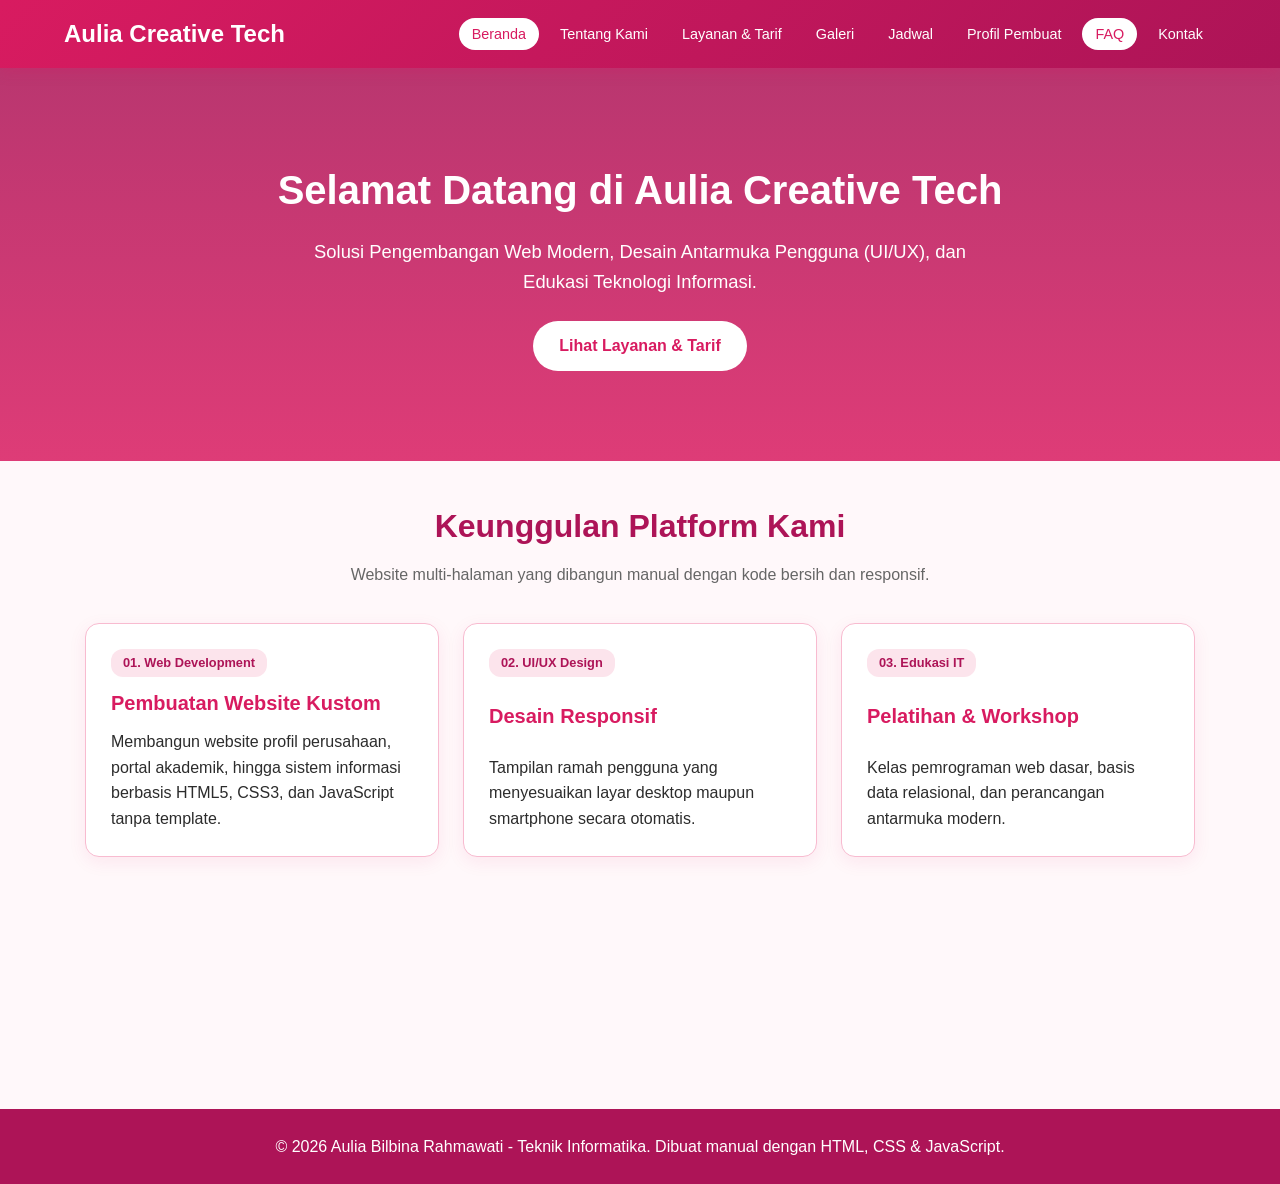
<file: index.html>
<!DOCTYPE html>
<html lang="id">
<head>
    <meta charset="UTF-8">
    <meta name="viewport" content="width=device-width, initial-scale=1.0">
    <title>Beranda - Aulia Creative Tech</title>
    <link rel="stylesheet" href="style.css">
</head>
<body>
    <header id="aulia_header">
        <a href="index.html" id="aulia_logo">Aulia Creative Tech</a>
        <button id="aulia_nav_toggle" aria-label="Menu">&#9776;</button>
        <nav>
            <ul class="aulia_menu" id="aulia_nav_list">
                <li class="aulia_menu_item"><a href="index.html" class="aulia_active">Beranda</a></li>
                <li class="aulia_menu_item"><a href="tentang.html">Tentang Kami</a></li>
                <li class="aulia_menu_item"><a href="layanan.html">Layanan &amp; Tarif</a></li>
                <li class="aulia_menu_item"><a href="galeri.html">Galeri</a></li>
                <li class="aulia_menu_item"><a href="jadwal.html">Jadwal</a></li>
                <li class="aulia_menu_item"><a href="profil.html">Profil Pembuat</a></li>
                <li class="aulia_menu_item"><a href="faq.html" class="aulia_active">FAQ</a></li>
                <li class="aulia_menu_item"><a href="contact.html">Kontak</a></li>
            </ul>
        </nav>
    </header>

    <main>
        <section id="aulia_hero">
            <h1 class="aulia_hero_title">Selamat Datang di Aulia Creative Tech</h1>
            <p class="aulia_hero_subtitle">Solusi Pengembangan Web Modern, Desain Antarmuka Pengguna (UI/UX), dan Edukasi Teknologi Informasi.</p>
            <a href="layanan.html" class="aulia_btn">Lihat Layanan &amp; Tarif</a>
        </section>

        <section class="aulia_container">
            <h2 class="aulia_section_title">Keunggulan Platform Kami</h2>
            <p class="aulia_section_desc">Website multi-halaman yang dibangun manual dengan kode bersih dan responsif.</p>
            <div class="aulia_grid">
                <div class="aulia_card">
                    <span class="aulia_badge">01. Web Development</span>
                    <h3 class="aulia_card_title">Pembuatan Website Kustom</h3>
                    <p>Membangun website profil perusahaan, portal akademik, hingga sistem informasi berbasis HTML5, CSS3, dan JavaScript tanpa template.</p>
                </div>
                <div class="aulia_card">
                    <span class="aulia_badge">02. UI/UX Design</span>
                    <h3 class="aulia_card_title">Desain Responsif</h3>
                    <p>Tampilan ramah pengguna yang menyesuaikan layar desktop maupun smartphone secara otomatis.</p>
                </div>
                <div class="aulia_card">
                    <span class="aulia_badge">03. Edukasi IT</span>
                    <h3 class="aulia_card_title">Pelatihan &amp; Workshop</h3>
                    <p>Kelas pemrograman web dasar, basis data relasional, dan perancangan antarmuka modern.</p>
                </div>
            </div>
        </section>
    </main>

    <footer id="aulia_footer">
        <p>&copy; 2026 Aulia Bilbina Rahmawati - Teknik Informatika. Dibuat manual dengan HTML, CSS &amp; JavaScript.</p>
    </footer>

    <script src="script.js"></script>
</body>
</html>
</file>
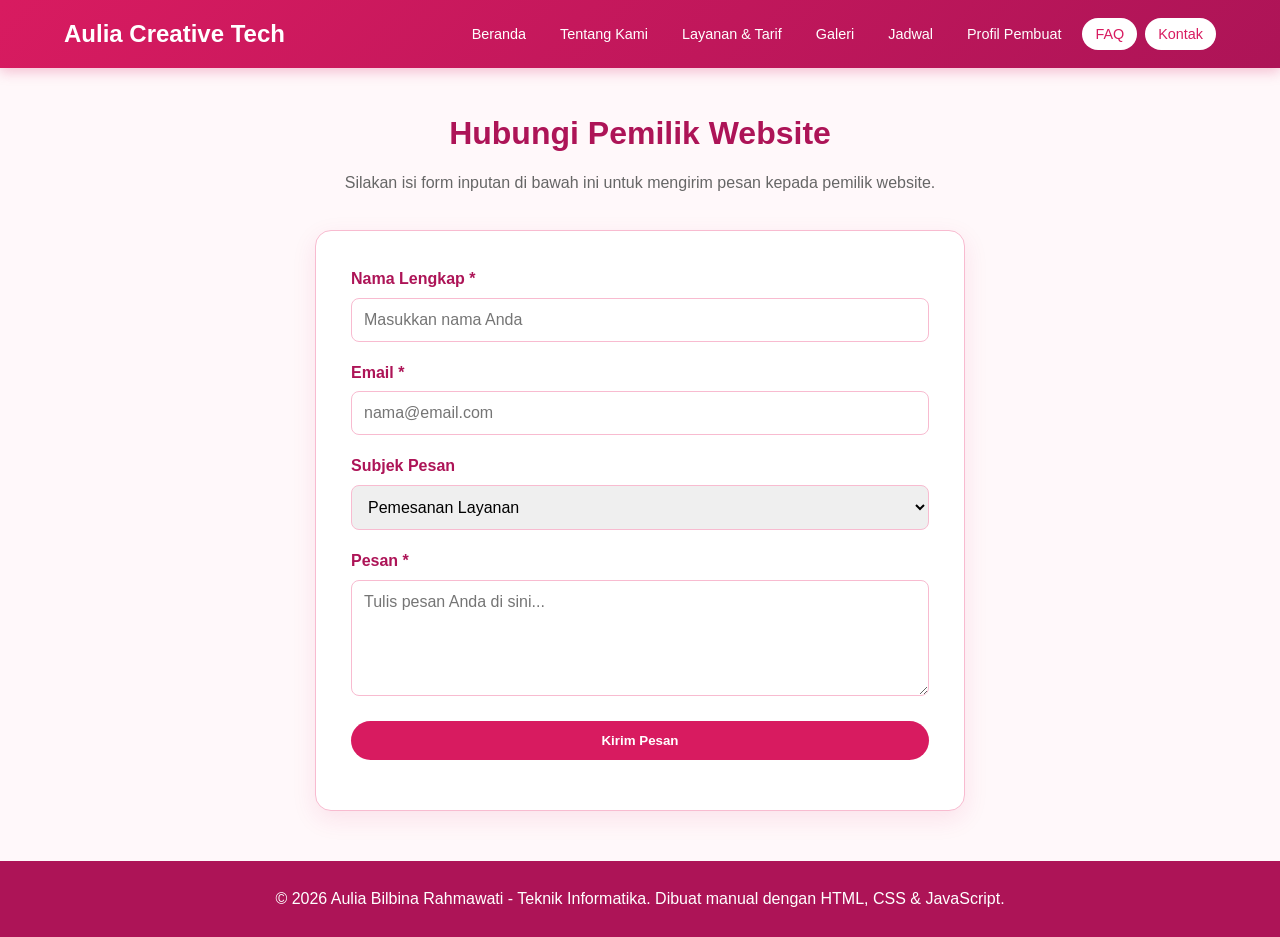
<file: contact.html>
<!DOCTYPE html>
<html lang="id">
<head>
    <meta charset="UTF-8">
    <meta name="viewport" content="width=device-width, initial-scale=1.0">
    <title>Kontak - Aulia Creative Tech</title>
    <link rel="stylesheet" href="style.css">
</head>
<body>
    <header id="aulia_header">
        <a href="index.html" id="aulia_logo">Aulia Creative Tech</a>
        <button id="aulia_nav_toggle" aria-label="Menu">&#9776;</button>
        <nav>
            <ul class="aulia_menu" id="aulia_nav_list">
                <li class="aulia_menu_item"><a href="index.html">Beranda</a></li>
                <li class="aulia_menu_item"><a href="tentang.html">Tentang Kami</a></li>
                <li class="aulia_menu_item"><a href="layanan.html">Layanan &amp; Tarif</a></li>
                <li class="aulia_menu_item"><a href="galeri.html">Galeri</a></li>
                <li class="aulia_menu_item"><a href="jadwal.html">Jadwal</a></li>
                <li class="aulia_menu_item"><a href="profil.html">Profil Pembuat</a></li>
                <li class="aulia_menu_item"><a href="faq.html" class="aulia_active">FAQ</a></li>
                <li class="aulia_menu_item"><a href="contact.html" class="aulia_active">Kontak</a></li>
                
            </ul>
        </nav>
    </header>

    <main>
        <section class="aulia_container">
            <h2 class="aulia_section_title">Hubungi Pemilik Website</h2>
            <p class="aulia_section_desc">Silakan isi form inputan di bawah ini untuk mengirim pesan kepada pemilik website.</p>
            <div class="aulia_form_box">
                <form id="aulia_contact_form">
                    <div class="aulia_form_group">
                        <label for="aulia_nama" class="aulia_label">Nama Lengkap *</label>
                        <input type="text" id="aulia_nama" class="aulia_input" placeholder="Masukkan nama Anda" required>
                    </div>
                    <div class="aulia_form_group">
                        <label for="aulia_email" class="aulia_label">Email *</label>
                        <input type="email" id="aulia_email" class="aulia_input" placeholder="nama@email.com" required>
                    </div>
                    <div class="aulia_form_group">
                        <label for="aulia_subjek" class="aulia_label">Subjek Pesan</label>
                        <select id="aulia_subjek" class="aulia_select">
                            <option value="Pemesanan Layanan">Pemesanan Layanan</option>
                            <option value="Pendaftaran Workshop">Pendaftaran Workshop</option>
                            <option value="Pertanyaan Umum">Pertanyaan Umum</option>
                        </select>
                    </div>
                    <div class="aulia_form_group">
                        <label for="aulia_pesan" class="aulia_label">Pesan *</label>
                        <textarea id="aulia_pesan" rows="5" class="aulia_textarea" placeholder="Tulis pesan Anda di sini..." required></textarea>
                    </div>
                    <button type="submit" class="aulia_btn aulia_btn_primary aulia_btn_full">Kirim Pesan</button>
                    <p id="aulia_form_status"></p>
                </form>
            </div>
        </section>
    </main>

    <footer id="aulia_footer">
        <p>&copy; 2026 Aulia Bilbina Rahmawati - Teknik Informatika. Dibuat manual dengan HTML, CSS &amp; JavaScript.</p>
    </footer>

    <script src="script.js"></script>
</body>
</html>
</file>
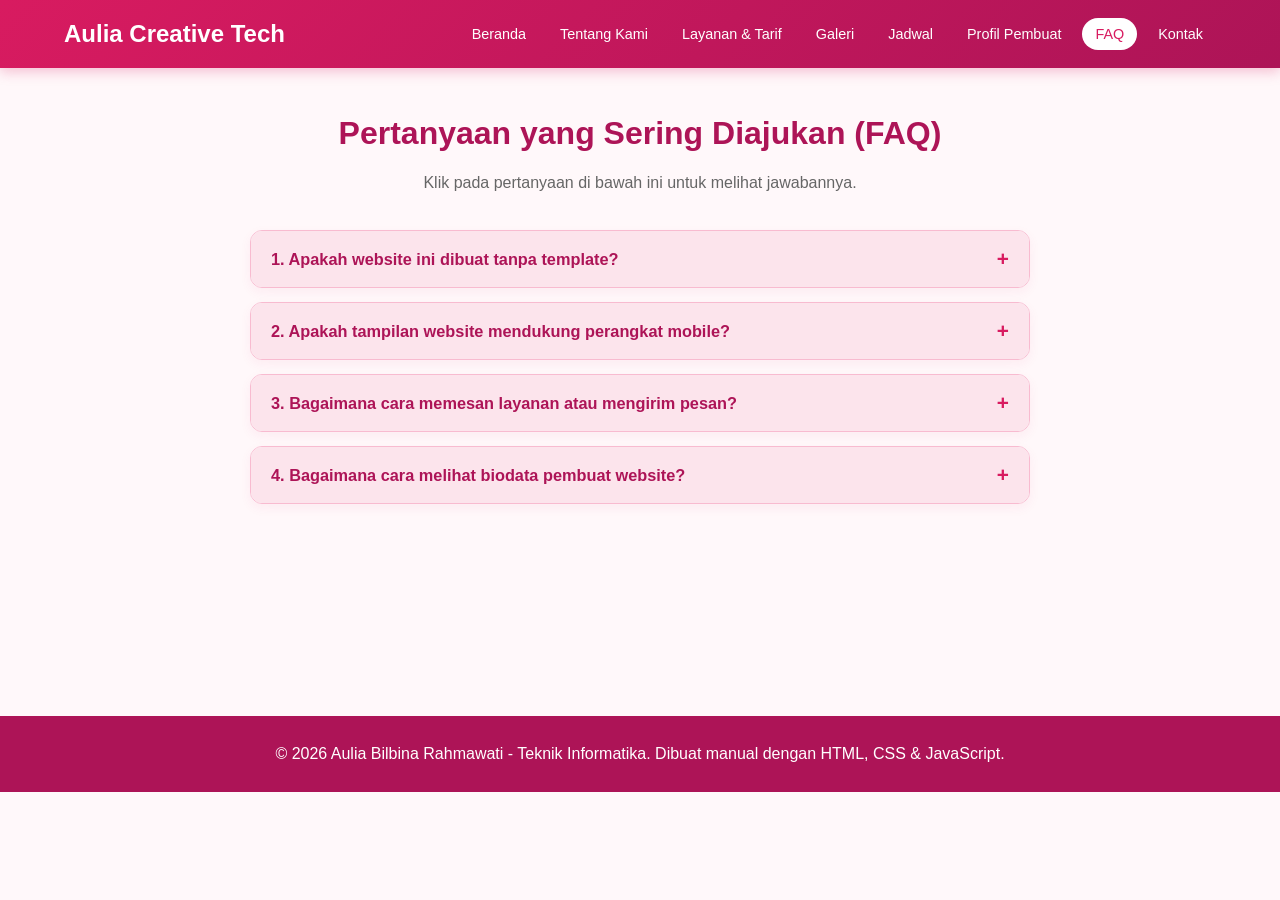
<file: faq.html>
<!DOCTYPE html>
<html lang="id">
<head>
    <meta charset="UTF-8">
    <meta name="viewport" content="width=device-width, initial-scale=1.0">
    <title>FAQ - Aulia Creative Tech</title>
    <link rel="stylesheet" href="style.css">
</head>
<body>
    <header id="aulia_header">
        <a href="index.html" id="aulia_logo">Aulia Creative Tech</a>
        <button id="aulia_nav_toggle" aria-label="Menu">&#9776;</button>
        <nav>
            <ul class="aulia_menu" id="aulia_nav_list">
                <li class="aulia_menu_item"><a href="index.html">Beranda</a></li>
                <li class="aulia_menu_item"><a href="tentang.html">Tentang Kami</a></li>
                <li class="aulia_menu_item"><a href="layanan.html">Layanan &amp; Tarif</a></li>
                <li class="aulia_menu_item"><a href="galeri.html">Galeri</a></li>
                <li class="aulia_menu_item"><a href="jadwal.html">Jadwal</a></li>
                <li class="aulia_menu_item"><a href="profil.html">Profil Pembuat</a></li>
                <li class="aulia_menu_item"><a href="faq.html" class="aulia_active">FAQ</a></li>
                <li class="aulia_menu_item"><a href="contact.html">Kontak</a></li>
            </ul>
        </nav>
    </header>

    <main>
        <section class="aulia_container">
            <h2 class="aulia_section_title">Pertanyaan yang Sering Diajukan (FAQ)</h2>
            <p class="aulia_section_desc">Klik pada pertanyaan di bawah ini untuk melihat jawabannya.</p>

            <div id="aulia_faq_wrapper">
                <div class="aulia_faq_item">
                    <button type="button" class="aulia_faq_question">
                        1. Apakah website ini dibuat tanpa template?
                        <span class="aulia_faq_icon">+</span>
                    </button>
                    <div class="aulia_faq_answer">
                        Ya, seluruh struktur HTML, gaya CSS, dan logika JavaScript ditulis manual dari awal tanpa menggunakan template instan dari internet.
                    </div>
                </div>

                <div class="aulia_faq_item">
                    <button type="button" class="aulia_faq_question">
                        2. Apakah tampilan website mendukung perangkat mobile?
                        <span class="aulia_faq_icon">+</span>
                    </button>
                    <div class="aulia_faq_answer">
                        Tentu. Website ini menggunakan layout responsif dan media queries sehingga otomatis menyesuaikan tampilan layar smartphone maupun desktop.
                    </div>
                </div>

                <div class="aulia_faq_item">
                    <button type="button" class="aulia_faq_question">
                        3. Bagaimana cara memesan layanan atau mengirim pesan?
                        <span class="aulia_faq_icon">+</span>
                    </button>
                    <div class="aulia_faq_answer">
                        Silakan buka menu <strong>Layanan &amp; Tarif</strong> untuk melihat paket yang tersedia, lalu kunjungi halaman <strong>Kontak</strong> untuk mengisi formulir pesan.
                    </div>
                </div>

                <div class="aulia_faq_item">
                    <button type="button" class="aulia_faq_question">
                        4. Bagaimana cara melihat biodata pembuat website?
                        <span class="aulia_faq_icon">+</span>
                    </button>
                    <div class="aulia_faq_answer">
                        Kamu bisa klik menu <strong>Profil Pembuat</strong> pada navigasi atas untuk melihat foto serta biodata lengkap pengembang.
                    </div>
                </div>
            </div>
        </section>
    </main>

    <footer id="aulia_footer">
        <p>&copy; 2026 Aulia Bilbina Rahmawati - Teknik Informatika. Dibuat manual dengan HTML, CSS &amp; JavaScript.</p>
    </footer>

    <script src="script.js"></script>
</body>
</html>
</file>
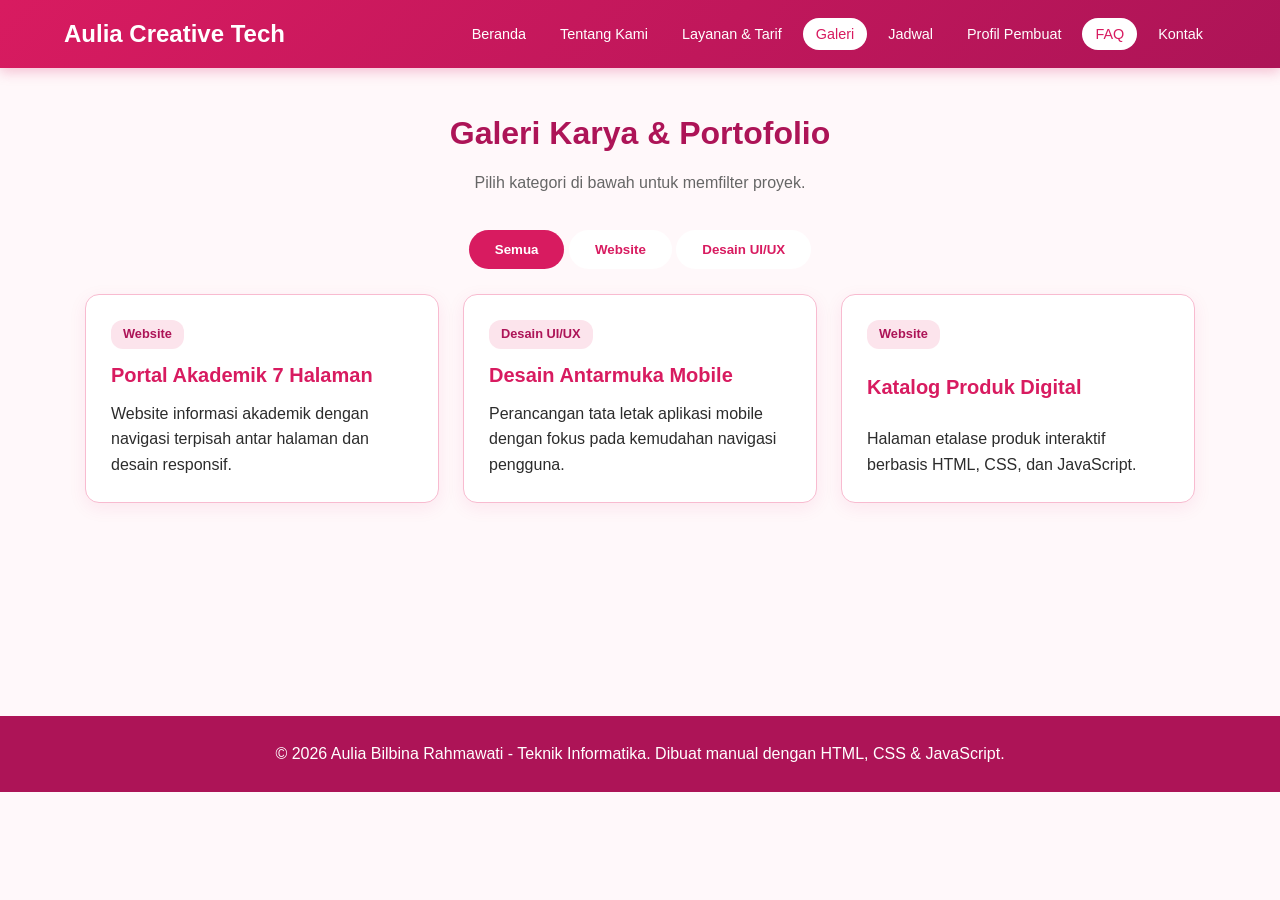
<file: galeri.html>
<!DOCTYPE html>
<html lang="id">
<head>
    <meta charset="UTF-8">
    <meta name="viewport" content="width=device-width, initial-scale=1.0">
    <title>Galeri - Aulia Creative Tech</title>
    <link rel="stylesheet" href="style.css">
</head>
<body>
    <header id="aulia_header">
        <a href="index.html" id="aulia_logo">Aulia Creative Tech</a>
        <button id="aulia_nav_toggle" aria-label="Menu">&#9776;</button>
        <nav>
            <ul class="aulia_menu" id="aulia_nav_list">
                <li class="aulia_menu_item"><a href="index.html">Beranda</a></li>
                <li class="aulia_menu_item"><a href="tentang.html">Tentang Kami</a></li>
                <li class="aulia_menu_item"><a href="layanan.html">Layanan &amp; Tarif</a></li>
                <li class="aulia_menu_item"><a href="galeri.html" class="aulia_active">Galeri</a></li>
                <li class="aulia_menu_item"><a href="jadwal.html">Jadwal</a></li>
                <li class="aulia_menu_item"><a href="profil.html">Profil Pembuat</a></li>
                <li class="aulia_menu_item"><a href="faq.html" class="aulia_active">FAQ</a></li>
                <li class="aulia_menu_item"><a href="contact.html">Kontak</a></li>
            </ul>
        </nav>
    </header>

    <main>
        <section class="aulia_container">
            <h2 class="aulia_section_title">Galeri Karya &amp; Portofolio</h2>
            <p class="aulia_section_desc">Pilih kategori di bawah untuk memfilter proyek.</p>
            <div class="aulia_filter_group">
                <button class="aulia_btn aulia_btn_primary aulia_filter_btn" data-filter="all">Semua</button>
                <button class="aulia_btn aulia_filter_btn" data-filter="web">Website</button>
                <button class="aulia_btn aulia_filter_btn" data-filter="ui">Desain UI/UX</button>
            </div>
            <div class="aulia_grid">
                <div class="aulia_card aulia_gallery_item" data-category="web">
                    <span class="aulia_badge">Website</span>
                    <h3 class="aulia_card_title">Portal Akademik 7 Halaman</h3>
                    <p>Website informasi akademik dengan navigasi terpisah antar halaman dan desain responsif.</p>
                </div>
                <div class="aulia_card aulia_gallery_item" data-category="ui">
                    <span class="aulia_badge">Desain UI/UX</span>
                    <h3 class="aulia_card_title">Desain Antarmuka Mobile</h3>
                    <p>Perancangan tata letak aplikasi mobile dengan fokus pada kemudahan navigasi pengguna.</p>
                </div>
                <div class="aulia_card aulia_gallery_item" data-category="web">
                    <span class="aulia_badge">Website</span>
                    <h3 class="aulia_card_title">Katalog Produk Digital</h3>
                    <p>Halaman etalase produk interaktif berbasis HTML, CSS, dan JavaScript.</p>
                </div>
            </div>
        </section>
    </main>

    <footer id="aulia_footer">
        <p>&copy; 2026 Aulia Bilbina Rahmawati - Teknik Informatika. Dibuat manual dengan HTML, CSS &amp; JavaScript.</p>
    </footer>

    <script src="script.js"></script>
</body>
</html>
</file>
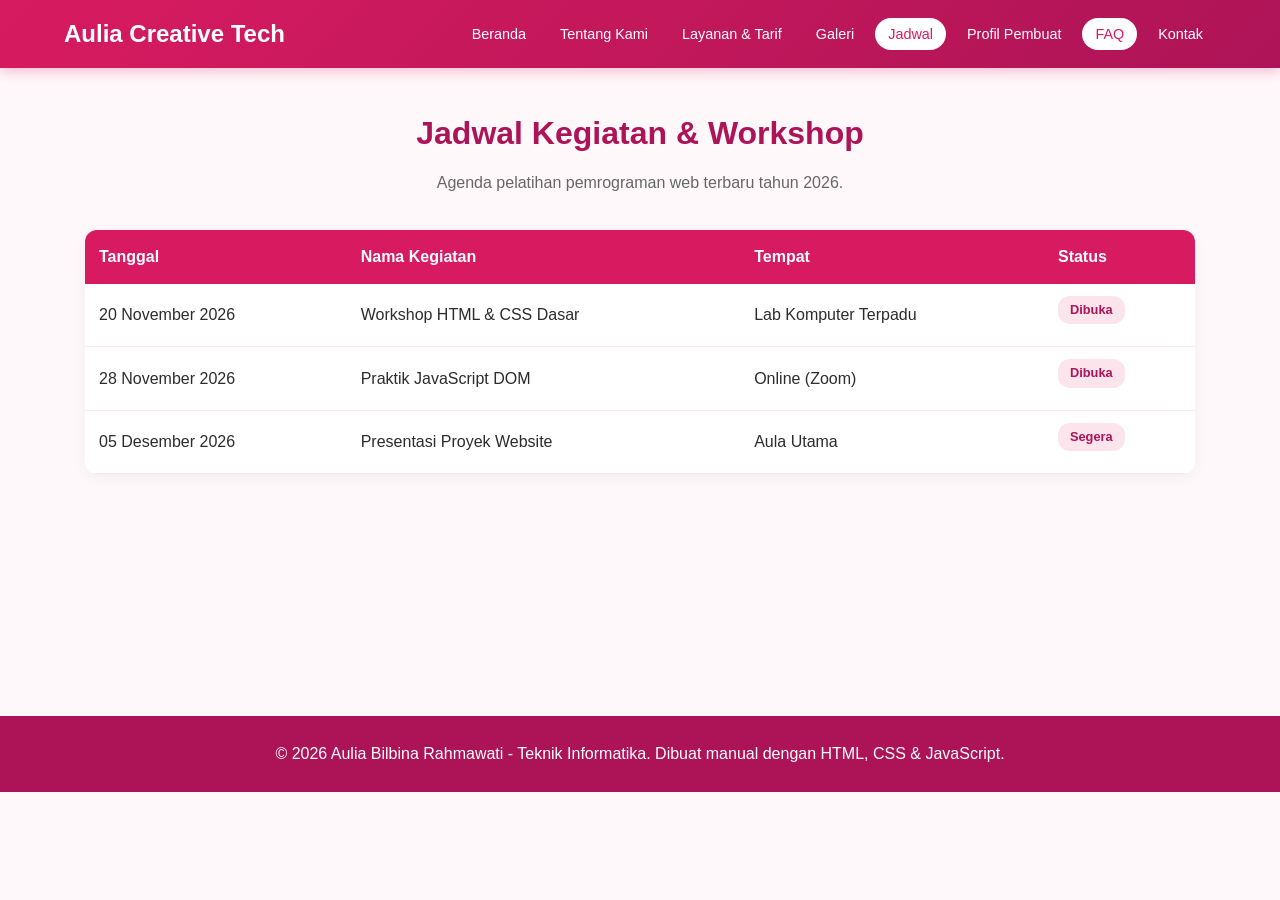
<file: jadwal.html>
<!DOCTYPE html>
<html lang="id">
<head>
    <meta charset="UTF-8">
    <meta name="viewport" content="width=device-width, initial-scale=1.0">
    <title>Jadwal - Aulia Creative Tech</title>
    <link rel="stylesheet" href="style.css">
</head>
<body>
    <header id="aulia_header">
        <a href="index.html" id="aulia_logo">Aulia Creative Tech</a>
        <button id="aulia_nav_toggle" aria-label="Menu">&#9776;</button>
        <nav>
            <ul class="aulia_menu" id="aulia_nav_list">
                <li class="aulia_menu_item"><a href="index.html">Beranda</a></li>
                <li class="aulia_menu_item"><a href="tentang.html">Tentang Kami</a></li>
                <li class="aulia_menu_item"><a href="layanan.html">Layanan &amp; Tarif</a></li>
                <li class="aulia_menu_item"><a href="galeri.html">Galeri</a></li>
                <li class="aulia_menu_item"><a href="jadwal.html" class="aulia_active">Jadwal</a></li>
                <li class="aulia_menu_item"><a href="profil.html">Profil Pembuat</a></li>
                <li class="aulia_menu_item"><a href="faq.html" class="aulia_active">FAQ</a></li>
                <li class="aulia_menu_item"><a href="contact.html">Kontak</a></li>
            </ul>
        </nav>
    </header>

    <main>
        <section class="aulia_container">
            <h2 class="aulia_section_title">Jadwal Kegiatan &amp; Workshop</h2>
            <p class="aulia_section_desc">Agenda pelatihan pemrograman web terbaru tahun 2026.</p>
            <table class="aulia_table">
                <thead>
                    <tr>
                        <th>Tanggal</th>
                        <th>Nama Kegiatan</th>
                        <th>Tempat</th>
                        <th>Status</th>
                    </tr>
                </thead>
                <tbody>
                    <tr>
                        <td>20 November 2026</td>
                        <td>Workshop HTML &amp; CSS Dasar</td>
                        <td>Lab Komputer Terpadu</td>
                        <td><span class="aulia_badge">Dibuka</span></td>
                    </tr>
                    <tr>
                        <td>28 November 2026</td>
                        <td>Praktik JavaScript DOM</td>
                        <td>Online (Zoom)</td>
                        <td><span class="aulia_badge">Dibuka</span></td>
                    </tr>
                    <tr>
                        <td>05 Desember 2026</td>
                        <td>Presentasi Proyek Website</td>
                        <td>Aula Utama</td>
                        <td><span class="aulia_badge">Segera</span></td>
                    </tr>
                </tbody>
            </table>
        </section>
    </main>

    <footer id="aulia_footer">
        <p>&copy; 2026 Aulia Bilbina Rahmawati - Teknik Informatika. Dibuat manual dengan HTML, CSS &amp; JavaScript.</p>
    </footer>

    <script src="script.js"></script>
</body>
</html>
</file>
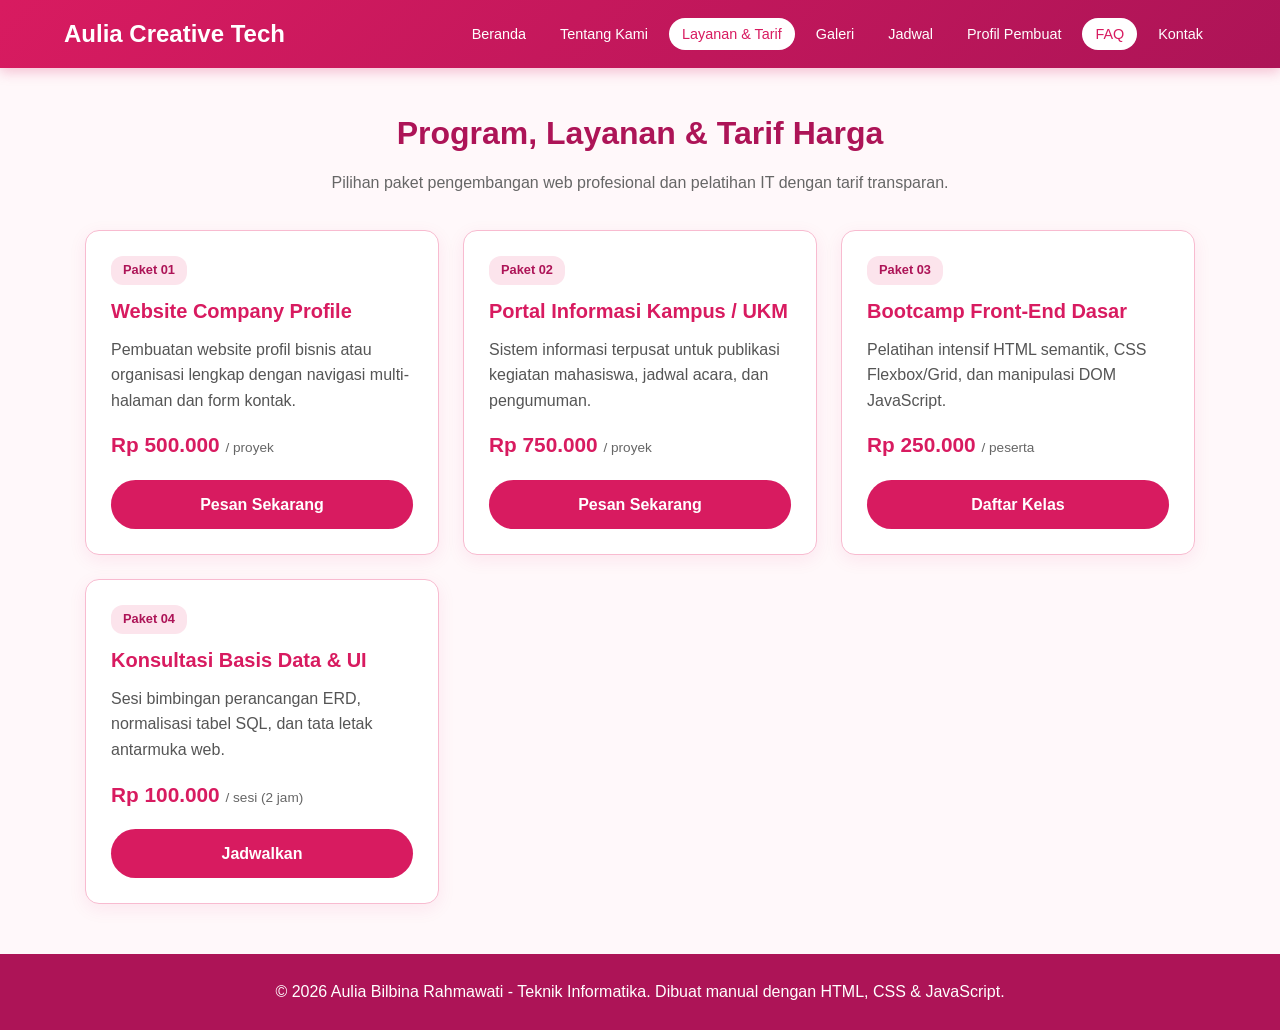
<file: layanan.html>
<!DOCTYPE html>
<html lang="id">
<head>
    <meta charset="UTF-8">
    <meta name="viewport" content="width=device-width, initial-scale=1.0">
    <title>Layanan &amp; Tarif - Aulia Creative Tech</title>
    <link rel="stylesheet" href="style.css">
</head>
<body>
    <header id="aulia_header">
        <a href="index.html" id="aulia_logo">Aulia Creative Tech</a>
        <button id="aulia_nav_toggle" aria-label="Menu">&#9776;</button>
        <nav>
            <ul class="aulia_menu" id="aulia_nav_list">
                <li class="aulia_menu_item"><a href="index.html">Beranda</a></li>
                <li class="aulia_menu_item"><a href="tentang.html">Tentang Kami</a></li>
                <li class="aulia_menu_item"><a href="layanan.html" class="aulia_active">Layanan &amp; Tarif</a></li>
                <li class="aulia_menu_item"><a href="galeri.html">Galeri</a></li>
                <li class="aulia_menu_item"><a href="jadwal.html">Jadwal</a></li>
                <li class="aulia_menu_item"><a href="profil.html">Profil Pembuat</a></li>
                <li class="aulia_menu_item"><a href="faq.html" class="aulia_active">FAQ</a></li>
                <li class="aulia_menu_item"><a href="contact.html">Kontak</a></li>
            </ul>
        </nav>
    </header>

    <main>
        <section class="aulia_container">
            <h2 class="aulia_section_title">Program, Layanan &amp; Tarif Harga</h2>
            <p class="aulia_section_desc">Pilihan paket pengembangan web profesional dan pelatihan IT dengan tarif transparan.</p>
            
            <div class="aulia_grid">
                <div class="aulia_card">
                    <span class="aulia_badge">Paket 01</span>
                    <h3 class="aulia_card_title">Website Company Profile</h3>
                    <p style="margin-bottom: 15px; color: #555;">Pembuatan website profil bisnis atau organisasi lengkap dengan navigasi multi-halaman dan form kontak.</p>
                    <p class="aulia_price">Rp 500.000 <span>/ proyek</span></p>
                    <a href="contact.html" class="aulia_btn aulia_btn_primary aulia_btn_full">Pesan Sekarang</a>
                </div>

                <div class="aulia_card">
                    <span class="aulia_badge">Paket 02</span>
                    <h3 class="aulia_card_title">Portal Informasi Kampus / UKM</h3>
                    <p style="margin-bottom: 15px; color: #555;">Sistem informasi terpusat untuk publikasi kegiatan mahasiswa, jadwal acara, dan pengumuman.</p>
                    <p class="aulia_price">Rp 750.000 <span>/ proyek</span></p>
                    <a href="contact.html" class="aulia_btn aulia_btn_primary aulia_btn_full">Pesan Sekarang</a>
                </div>

                <div class="aulia_card">
                    <span class="aulia_badge">Paket 03</span>
                    <h3 class="aulia_card_title">Bootcamp Front-End Dasar</h3>
                    <p style="margin-bottom: 15px; color: #555;">Pelatihan intensif HTML semantik, CSS Flexbox/Grid, dan manipulasi DOM JavaScript.</p>
                    <p class="aulia_price">Rp 250.000 <span>/ peserta</span></p>
                    <a href="contact.html" class="aulia_btn aulia_btn_primary aulia_btn_full">Daftar Kelas</a>
                </div>

                <div class="aulia_card">
                    <span class="aulia_badge">Paket 04</span>
                    <h3 class="aulia_card_title">Konsultasi Basis Data &amp; UI</h3>
                    <p style="margin-bottom: 15px; color: #555;">Sesi bimbingan perancangan ERD, normalisasi tabel SQL, dan tata letak antarmuka web.</p>
                    <p class="aulia_price">Rp 100.000 <span>/ sesi (2 jam)</span></p>
                    <a href="contact.html" class="aulia_btn aulia_btn_primary aulia_btn_full">Jadwalkan</a>
                </div>
            </div>
        </section>
    </main>

    <footer id="aulia_footer">
        <p>&copy; 2026 Aulia Bilbina Rahmawati - Teknik Informatika. Dibuat manual dengan HTML, CSS &amp; JavaScript.</p>
    </footer>

    <script src="script.js"></script>
</body>
</html>
</file>
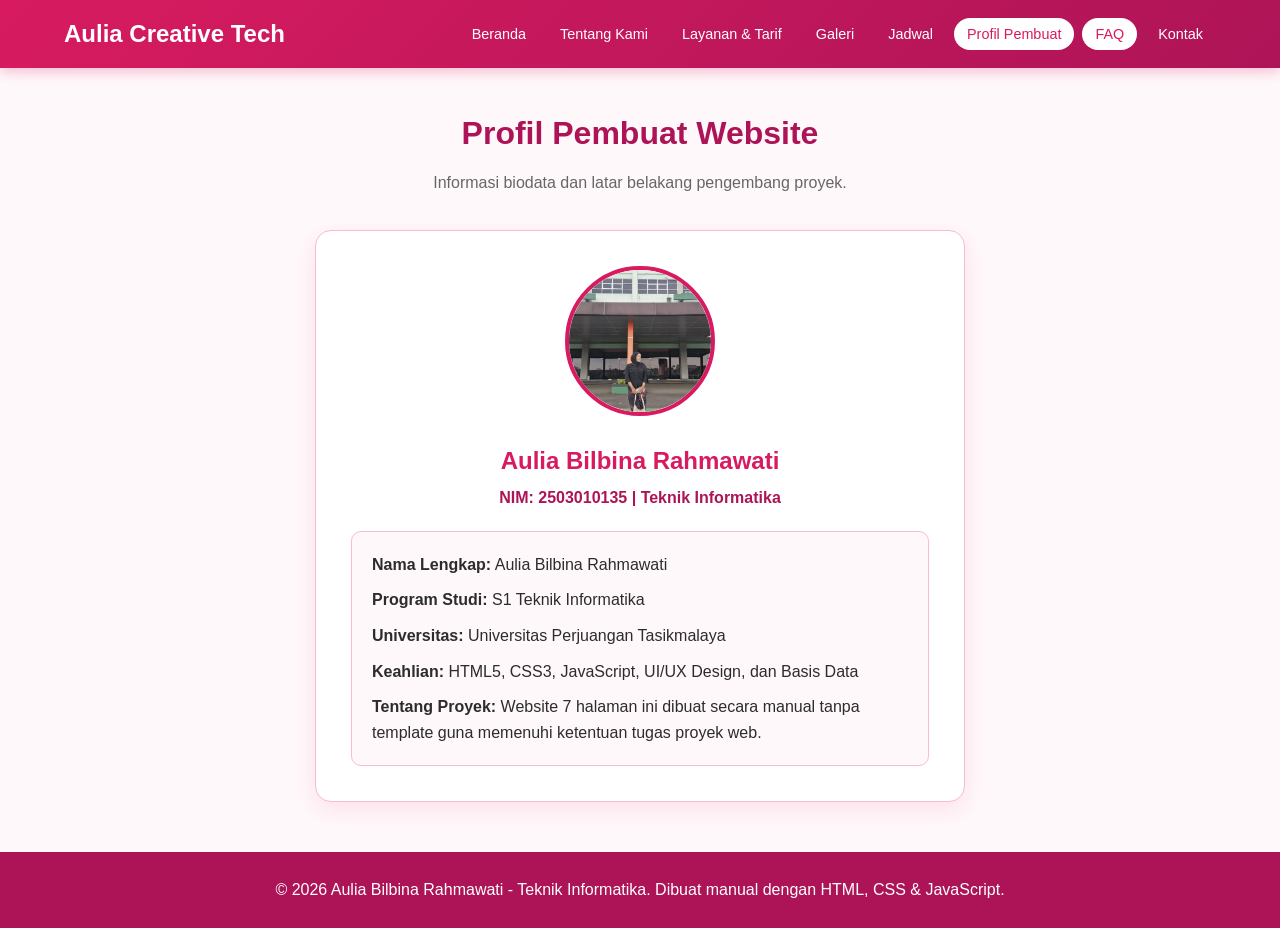
<file: profil.html>
<!DOCTYPE html>
<html lang="id">
<head>
    <meta charset="UTF-8">
    <meta name="viewport" content="width=device-width, initial-scale=1.0">
    <title>Profil Pembuat - Aulia Creative Tech</title>
    <link rel="stylesheet" href="style.css">
</head>
<body>
    <header id="aulia_header">
        <a href="index.html" id="aulia_logo">Aulia Creative Tech</a>
        <button id="aulia_nav_toggle" aria-label="Menu">&#9776;</button>
        <nav>
            <ul class="aulia_menu" id="aulia_nav_list">
                <li class="aulia_menu_item"><a href="index.html">Beranda</a></li>
                <li class="aulia_menu_item"><a href="tentang.html">Tentang Kami</a></li>
                <li class="aulia_menu_item"><a href="layanan.html">Layanan &amp; Tarif</a></li>
                <li class="aulia_menu_item"><a href="galeri.html">Galeri</a></li>
                <li class="aulia_menu_item"><a href="jadwal.html">Jadwal</a></li>
                <li class="aulia_menu_item"><a href="profil.html" class="aulia_active">Profil Pembuat</a></li>
                <li class="aulia_menu_item"><a href="faq.html" class="aulia_active">FAQ</a></li>
                <li class="aulia_menu_item"><a href="contact.html">Kontak</a></li>
            </ul>
        </nav>
    </header>

    <main>
        <section class="aulia_container">
            <h2 class="aulia_section_title">Profil Pembuat Website</h2>
            <p class="aulia_section_desc">Informasi biodata dan latar belakang pengembang proyek.</p>
            
            <div class="aulia_form_box aulia_profile_card">
                
                <img src="fotogw.jpeg" alt="Foto Aulia Bilbina Rahmawati" class="aulia_profile_img">
                
                <h3 class="aulia_card_title" style="font-size: 1.5rem; margin-bottom: 5px;">Aulia Bilbina Rahmawati</h3>
                <p class="aulia_profile_subtitle">NIM: 2503010135 | Teknik Informatika</p>
                
                <div class="aulia_biodata_box">
                    <p><strong>Nama Lengkap:</strong> Aulia Bilbina Rahmawati</p>
                    <p><strong>Program Studi:</strong> S1 Teknik Informatika</p>
                    <p><strong>Universitas:</strong> Universitas Perjuangan Tasikmalaya</p>
                    <p><strong>Keahlian:</strong> HTML5, CSS3, JavaScript, UI/UX Design, dan Basis Data</p>
                    <p><strong>Tentang Proyek:</strong> Website 7 halaman ini dibuat secara manual tanpa template guna memenuhi ketentuan tugas proyek web.</p>
                </div>
            </div>
        </section>
    </main>

    <footer id="aulia_footer">
        <p>&copy; 2026 Aulia Bilbina Rahmawati - Teknik Informatika. Dibuat manual dengan HTML, CSS &amp; JavaScript.</p>
    </footer>

    <script src="script.js"></script>
</body>
</html>
</file>
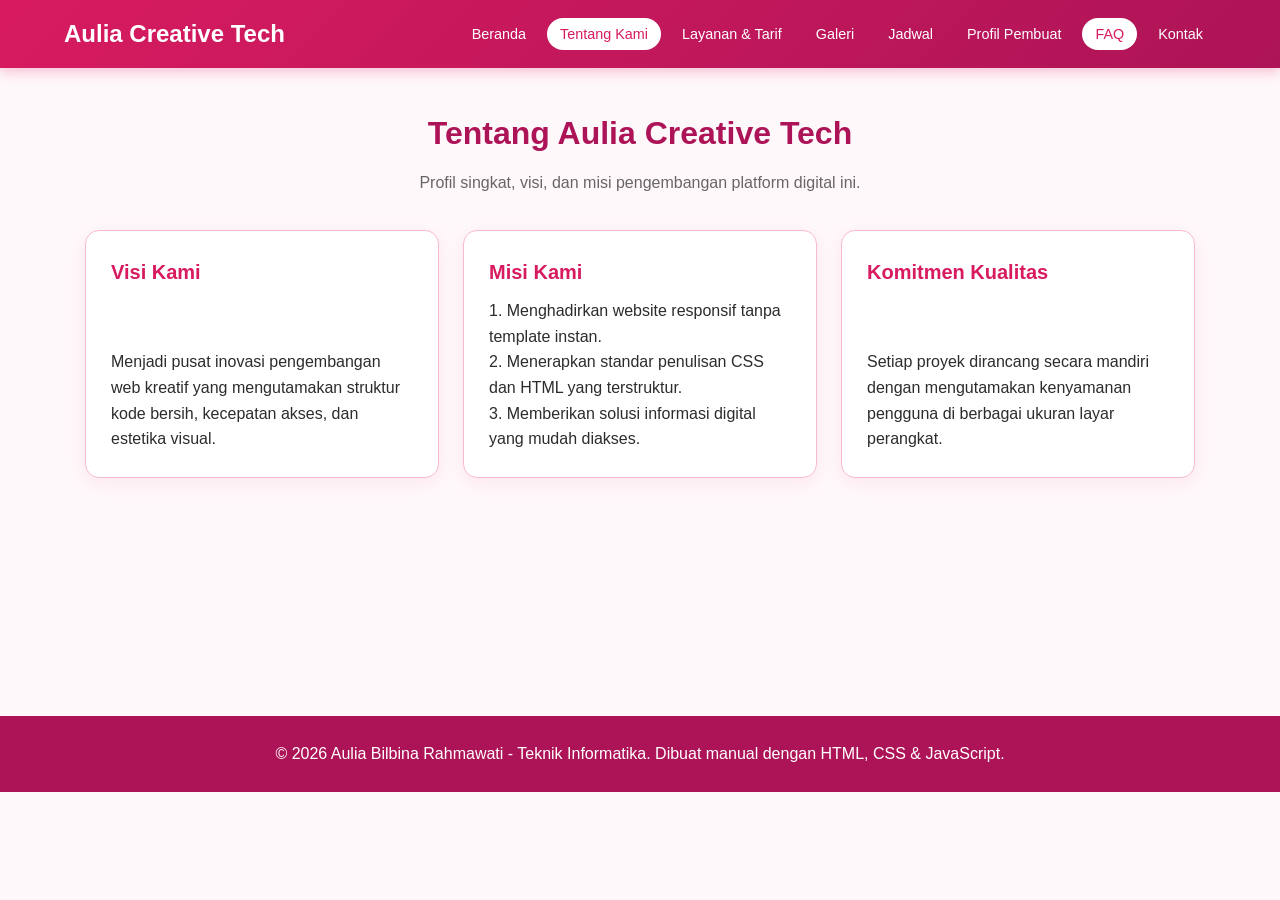
<file: tentang.html>
<!DOCTYPE html>
<html lang="id">
<head>
    <meta charset="UTF-8">
    <meta name="viewport" content="width=device-width, initial-scale=1.0">
    <title>Tentang Kami - Aulia Creative Tech</title>
    <link rel="stylesheet" href="style.css">
</head>
<body>
    <header id="aulia_header">
        <a href="index.html" id="aulia_logo">Aulia Creative Tech</a>
        <button id="aulia_nav_toggle" aria-label="Menu">&#9776;</button>
        <nav>
            <ul class="aulia_menu" id="aulia_nav_list">
                <li class="aulia_menu_item"><a href="index.html">Beranda</a></li>
                <li class="aulia_menu_item"><a href="tentang.html" class="aulia_active">Tentang Kami</a></li>
                <li class="aulia_menu_item"><a href="layanan.html">Layanan &amp; Tarif</a></li>
                <li class="aulia_menu_item"><a href="galeri.html">Galeri</a></li>
                <li class="aulia_menu_item"><a href="jadwal.html">Jadwal</a></li>
                <li class="aulia_menu_item"><a href="profil.html">Profil Pembuat</a></li>
                <li class="aulia_menu_item"><a href="faq.html" class="aulia_active">FAQ</a></li>
                <li class="aulia_menu_item"><a href="contact.html">Kontak</a></li>
            </ul>
        </nav>
    </header>

    <main>
        <section class="aulia_container">
            <h2 class="aulia_section_title">Tentang Aulia Creative Tech</h2>
            <p class="aulia_section_desc">Profil singkat, visi, dan misi pengembangan platform digital ini.</p>
            <div class="aulia_grid">
                <div class="aulia_card">
                    <h3 class="aulia_card_title">Visi Kami</h3>
                    <p>Menjadi pusat inovasi pengembangan web kreatif yang mengutamakan struktur kode bersih, kecepatan akses, dan estetika visual.</p>
                </div>
                <div class="aulia_card">
                    <h3 class="aulia_card_title">Misi Kami</h3>
                    <p>1. Menghadirkan website responsif tanpa template instan.<br>
                       2. Menerapkan standar penulisan CSS dan HTML yang terstruktur.<br>
                       3. Memberikan solusi informasi digital yang mudah diakses.</p>
                </div>
                <div class="aulia_card">
                    <h3 class="aulia_card_title">Komitmen Kualitas</h3>
                    <p>Setiap proyek dirancang secara mandiri dengan mengutamakan kenyamanan pengguna di berbagai ukuran layar perangkat.</p>
                </div>
            </div>
        </section>
    </main>

    <footer id="aulia_footer">
        <p>&copy; 2026 Aulia Bilbina Rahmawati - Teknik Informatika. Dibuat manual dengan HTML, CSS &amp; JavaScript.</p>
    </footer>

    <script src="script.js"></script>
</body>
</html>
</file>
<file: style.css>
/* Seluruh ID dan Class menggunakan awalan nama pembuat (#aulia_ dan .aulia_) */
:root {
    --primary-pink: #d81b60;
    --soft-pink: #fce4ec;
    --accent-pink: #ad1457;
    --dark-text: #2c2c2c;
    --light-bg: #fff8fa;
    --white: #ffffff;
    --gray-border: #f8bbd0;
}

* {
    margin: 0;
    padding: 0;
    box-sizing: border-box;
    font-family: 'Segoe UI', Tahoma, Geneva, Verdana, sans-serif;
}

body {
    background-color: var(--light-bg);
    color: var(--dark-text);
    line-height: 1.6;
}

/* Header & Navigasi */
#aulia_header {
    background: linear-gradient(135deg, var(--primary-pink), var(--accent-pink));
    color: var(--white);
    padding: 15px 5%;
    position: sticky;
    top: 0;
    z-index: 1000;
    box-shadow: 0 4px 12px rgba(216, 27, 96, 0.25);
    display: flex;
    justify-content: space-between;
    align-items: center;
    flex-wrap: wrap;
}

#aulia_logo {
    font-size: 1.5rem;
    font-weight: 700;
    text-decoration: none;
    color: var(--white);
}

#aulia_nav_toggle {
    display: none;
    background: none;
    border: 2px solid var(--white);
    color: var(--white);
    font-size: 1.2rem;
    padding: 5px 10px;
    border-radius: 6px;
    cursor: pointer;
}

.aulia_menu {
    list-style: none;
    display: flex;
    gap: 8px;
    flex-wrap: wrap;
}

.aulia_menu_item a {
    color: var(--white);
    text-decoration: none;
    padding: 8px 13px;
    border-radius: 20px;
    font-size: 0.9rem;
    font-weight: 500;
    transition: all 0.3s ease;
}

.aulia_menu_item a:hover,
.aulia_menu_item a.aulia_active {
    background-color: var(--white);
    color: var(--primary-pink);
}

/* Hero Section */
#aulia_hero {
    background: linear-gradient(rgba(173, 20, 87, 0.85), rgba(216, 27, 96, 0.85)),
                url('https://images.unsplash.com/photo-1517694712202-14dd9538aa97?auto=format&fit=crop&w=1350&q=80') center/cover;
    color: var(--white);
    text-align: center;
    padding: 90px 20px;
}

.aulia_hero_title {
    font-size: 2.5rem;
    margin-bottom: 15px;
}

.aulia_hero_subtitle {
    font-size: 1.15rem;
    max-width: 700px;
    margin: 0 auto 25px;
}

/* Tombol */
.aulia_btn {
    display: inline-block;
    background-color: var(--white);
    color: var(--primary-pink);
    padding: 12px 26px;
    border-radius: 30px;
    text-decoration: none;
    font-weight: 700;
    border: none;
    cursor: pointer;
    transition: transform 0.2s, box-shadow 0.2s;
}

.aulia_btn:hover {
    transform: translateY(-2px);
    box-shadow: 0 6px 15px rgba(0, 0, 0, 0.2);
}

.aulia_btn_primary {
    background-color: var(--primary-pink);
    color: var(--white);
}

.aulia_btn_full {
    width: 100%;
    text-align: center;
}

/* Container & Sections */
.aulia_container {
    max-width: 1150px;
    margin: 40px auto;
    padding: 0 20px;
    min-height: 62vh;
}

.aulia_section_title {
    text-align: center;
    color: var(--accent-pink);
    font-size: 2rem;
    margin-bottom: 10px;
}

.aulia_section_desc {
    text-align: center;
    color: #666;
    margin-bottom: 35px;
}

/* Grid & Cards */
.aulia_grid {
    display: grid;
    grid-template-columns: repeat(auto-fit, minmax(260px, 1fr));
    gap: 24px;
}

.aulia_card {
    background: var(--white);
    border-radius: 14px;
    padding: 25px;
    box-shadow: 0 5px 18px rgba(216, 27, 96, 0.08);
    border: 1px solid var(--gray-border);
    transition: transform 0.3s ease;
    display: flex;
    flex-direction: column;
    justify-content: space-between;
}

.aulia_card:hover {
    transform: translateY(-5px);
}

.aulia_card_title {
    color: var(--primary-pink);
    margin-bottom: 10px;
    font-size: 1.25rem;
}

.aulia_badge {
    display: inline-block;
    width: fit-content;
    background: var(--soft-pink);
    color: var(--accent-pink);
    padding: 4px 12px;
    border-radius: 12px;
    font-size: 0.8rem;
    font-weight: 600;
    margin-bottom: 10px;
}

.aulia_price {
    font-size: 1.3rem;
    font-weight: 700;
    color: var(--primary-pink);
    margin-bottom: 18px;
}

.aulia_price span {
    font-size: 0.85rem;
    font-weight: 400;
    color: #666;
}

/* Filter Galeri */
.aulia_filter_group {
    text-align: center;
    margin-bottom: 25px;
}

/* Profil Pembuat */
.aulia_profile_card {
    text-align: center;
}

.aulia_profile_img {
    width: 150px;
    height: 150px;
    border-radius: 50%;
    object-fit: cover;
    margin-bottom: 18px;
    border: 4px solid var(--primary-pink);
}

.aulia_profile_subtitle {
    color: var(--accent-pink);
    font-weight: 600;
    margin-bottom: 20px;
}

.aulia_biodata_box {
    text-align: left;
    background: var(--light-bg);
    padding: 20px;
    border-radius: 10px;
    border: 1px solid var(--gray-border);
}

.aulia_biodata_box p {
    margin-bottom: 10px;
}

.aulia_biodata_box p:last-child {
    margin-bottom: 0;
}

/* Form Styling */
.aulia_form_box {
    background: var(--white);
    max-width: 650px;
    margin: 0 auto;
    padding: 35px;
    border-radius: 16px;
    box-shadow: 0 8px 25px rgba(216, 27, 96, 0.1);
    border: 1px solid var(--gray-border);
}

.aulia_form_group {
    margin-bottom: 18px;
}

.aulia_label {
    display: block;
    margin-bottom: 6px;
    font-weight: 600;
    color: var(--accent-pink);
}

.aulia_input, .aulia_textarea, .aulia_select {
    width: 100%;
    padding: 12px;
    border: 1.5px solid var(--gray-border);
    border-radius: 8px;
    font-size: 1rem;
    outline: none;
}

.aulia_input:focus, .aulia_textarea:focus, .aulia_select:focus {
    border-color: var(--primary-pink);
}

#aulia_form_status {
    margin-top: 15px;
    font-weight: 600;
    text-align: center;
}

/* Table */
.aulia_table {
    width: 100%;
    border-collapse: collapse;
    background: var(--white);
    border-radius: 12px;
    overflow: hidden;
    box-shadow: 0 4px 15px rgba(0,0,0,0.05);
}

.aulia_table th {
    background-color: var(--primary-pink);
    color: var(--white);
    padding: 14px;
    text-align: left;
}

.aulia_table td {
    padding: 12px 14px;
    border-bottom: 1px solid var(--soft-pink);
}

/* Footer */
#aulia_footer {
    background-color: var(--accent-pink);
    color: var(--white);
    text-align: center;
    padding: 25px 20px;
    margin-top: 50px;
}

/* Responsive Mobile */
@media (max-width: 768px) {
    #aulia_nav_toggle {
        display: block;
    }
    .aulia_menu {
        display: none;
        width: 100%;
        flex-direction: column;
        margin-top: 15px;
    }
    .aulia_menu.aulia_show {
        display: flex;
    }
    .aulia_hero_title {
        font-size: 1.85rem;
    }
}
/* Fitur Accordion FAQ */
#aulia_faq_wrapper {
    max-width: 780px;
    margin: 0 auto;
}

.aulia_faq_item {
    background: var(--white);
    border: 1.5px solid var(--gray-border);
    border-radius: 12px;
    margin-bottom: 14px;
    overflow: hidden;
    box-shadow: 0 4px 12px rgba(216, 27, 96, 0.06);
}

.aulia_faq_question {
    width: 100%;
    text-align: left;
    padding: 16px 20px;
    background-color: var(--soft-pink);
    color: var(--accent-pink);
    border: none;
    font-size: 1.02rem;
    font-weight: 700;
    cursor: pointer;
    display: flex;
    justify-content: space-between;
    align-items: center;
    transition: background-color 0.25s ease;
}

.aulia_faq_question:hover {
    background-color: #f8bbd0;
}

.aulia_faq_icon {
    font-size: 1.3rem;
    font-weight: 700;
    color: var(--primary-pink);
    margin-left: 12px;
}

.aulia_faq_answer {
    display: none;
    padding: 16px 20px;
    background-color: var(--white);
    color: var(--dark-text);
    border-top: 1px solid var(--soft-pink);
}

.aulia_faq_item.aulia_faq_open .aulia_faq_answer {
    display: block;
}
</file>
